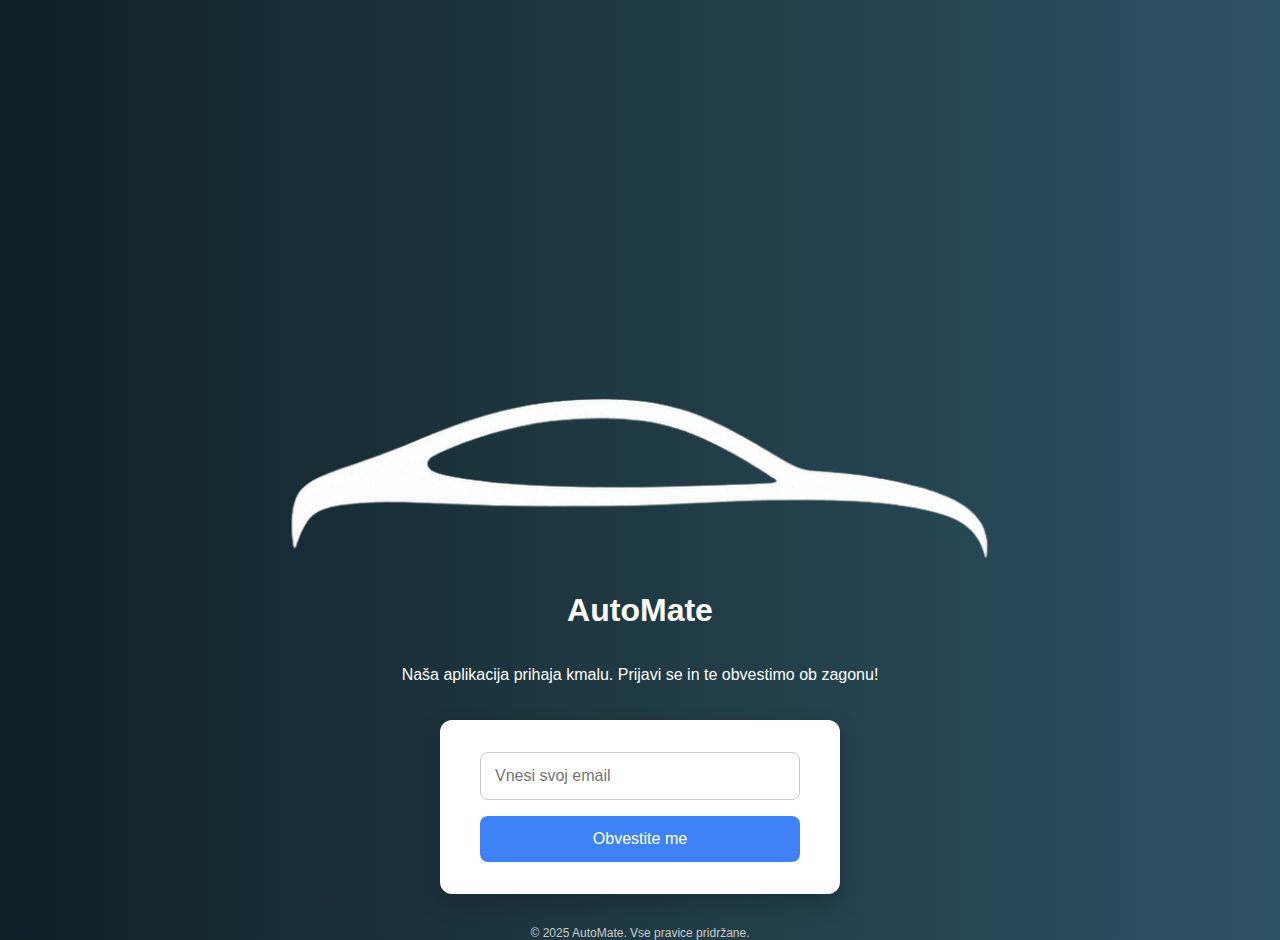
<file: index.html>
<!DOCTYPE html>
<html lang="sl">
<head>
  <meta charset="UTF-8" />
  <meta name="viewport" content="width=device-width, initial-scale=1.0"/>
  <title>AutoMate - Kmalu na voljo</title>
  <style>
    body {
      margin: 0;
      font-family: 'Segoe UI', Tahoma, Geneva, Verdana, sans-serif;
      background: linear-gradient(to right, #0f2027, #203a43, #2c5364);
      color: white;
      display: flex;
      justify-content: center;
      align-items: center;
      height: 100vh;
      text-align: center;
      flex-direction: column;
    }

    .logo {
      width: 1000px;
      height: auto;
      object-fit: contain;
      margin-bottom: 12px;
    }

    .container {
      background: white;
      padding: 32px 40px;
      border-radius: 12px;
      box-shadow: 0 10px 25px rgba(0,0,0,0.2);
      max-width: 400px;
      width: 100%;
      margin-top: 20px;
      box-sizing: border-box;
    }

    .container input[type="email"] {
      width: 100%;
      padding: 14px;
      border-radius: 8px;
      border: 1px solid #ccc;
      margin-bottom: 16px;
      font-size: 16px;
      box-sizing: border-box;
    }

    .container button {
      width: 100%;
      padding: 14px;
      background-color: #3f82f7;
      border: none;
      border-radius: 8px;
      color: white;
      font-size: 16px;
      cursor: pointer;
    }

    .footer {
      margin-top: 32px;
      font-size: 12px;
      color: #ccc;
    }
  </style>
</head>
<body>
  <img src="logo.png" alt="AutoMate Logo" class="logo" />
  <h1>AutoMate</h1>
  <p>Naša aplikacija prihaja kmalu. Prijavi se in te obvestimo ob zagonu!</p>

  <div class="container">
    <form action="https://formspree.io/f/xvgrnveo" method="POST">
      <input type="email" name="email" placeholder="Vnesi svoj email" required>
      <button type="submit">Obvestite me</button>
    </form>
  </div>

  <div class="footer">© 2025 AutoMate. Vse pravice pridržane.</div>
</body>
</html>
</file>
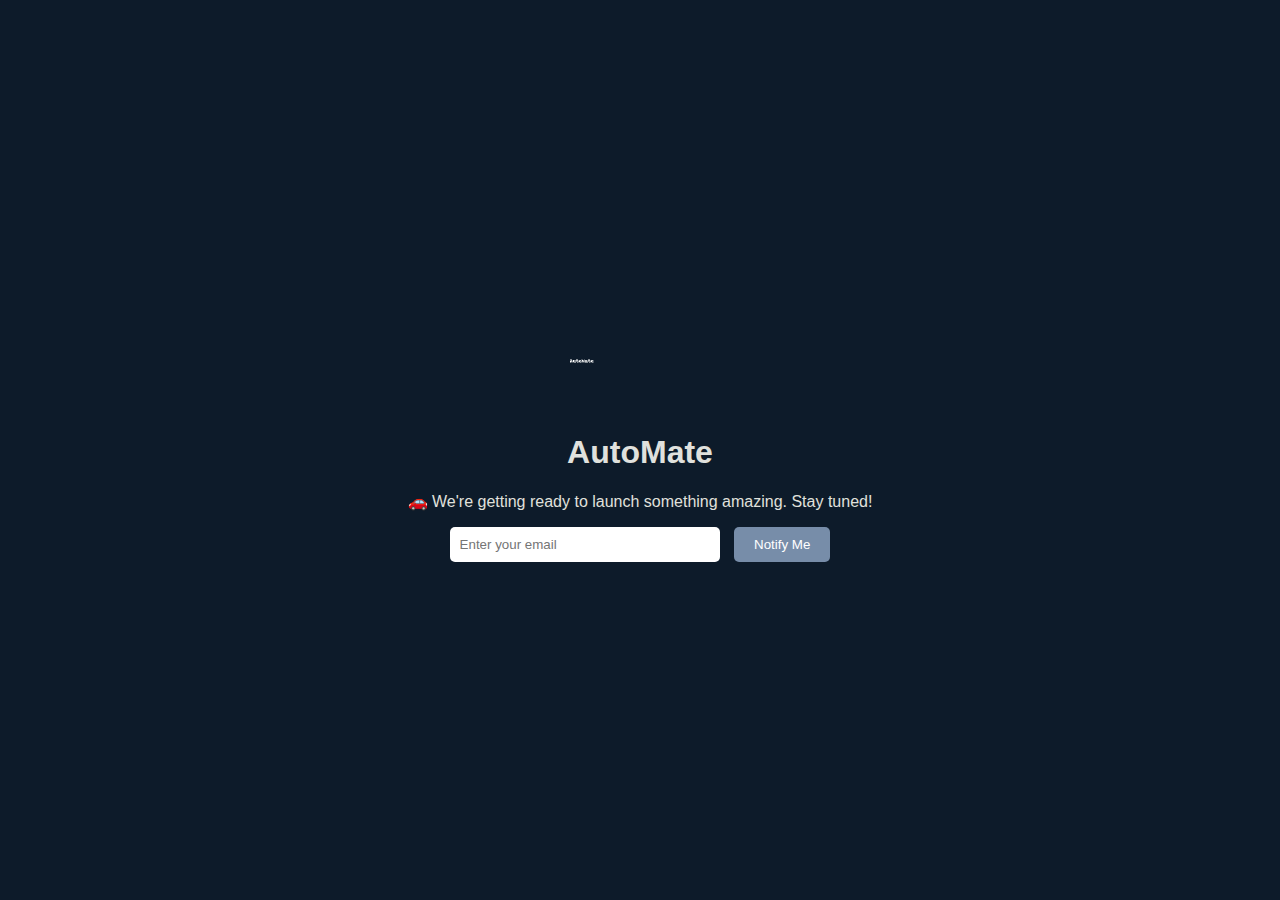
<file: AutoMate_Coming_Soon_v2/index.html>
<!DOCTYPE html>
<html lang="en">
<head>
    <meta charset="UTF-8">
    <title>AutoMate - Coming Soon</title>
    <link rel="stylesheet" href="style.css">
</head>
<body>
    <div class="container">
        <img src="logo.png" alt="AutoMate Logo" class="logo">
        <h1>AutoMate</h1>
        <p>🚗 We're getting ready to launch something amazing. Stay tuned!</p>
        <form id="email-form">
            <input type="email" id="email" placeholder="Enter your email" required>
            <button type="submit">Notify Me</button>
        </form>
        <p id="success-message" style="display:none;">Thank you! We'll be in touch.</p>
    </div>
    <script src="script.js"></script>
</body>
</html>
</file>
<file: AutoMate_Coming_Soon_v2/style.css>
body {
    margin: 0;
    padding: 0;
    font-family: 'Segoe UI', sans-serif;
    background: #0d1b2a;
    color: #e0e1dd;
    display: flex;
    justify-content: center;
    align-items: center;
    height: 100vh;
}
.container {
    text-align: center;
}
.logo {
    width: 150px;
    margin-bottom: 20px;
}
input[type="email"] {
    padding: 10px;
    width: 250px;
    border: none;
    border-radius: 5px;
}
button {
    padding: 10px 20px;
    background: #778da9;
    border: none;
    border-radius: 5px;
    color: white;
    margin-left: 10px;
    cursor: pointer;
}
</file>
